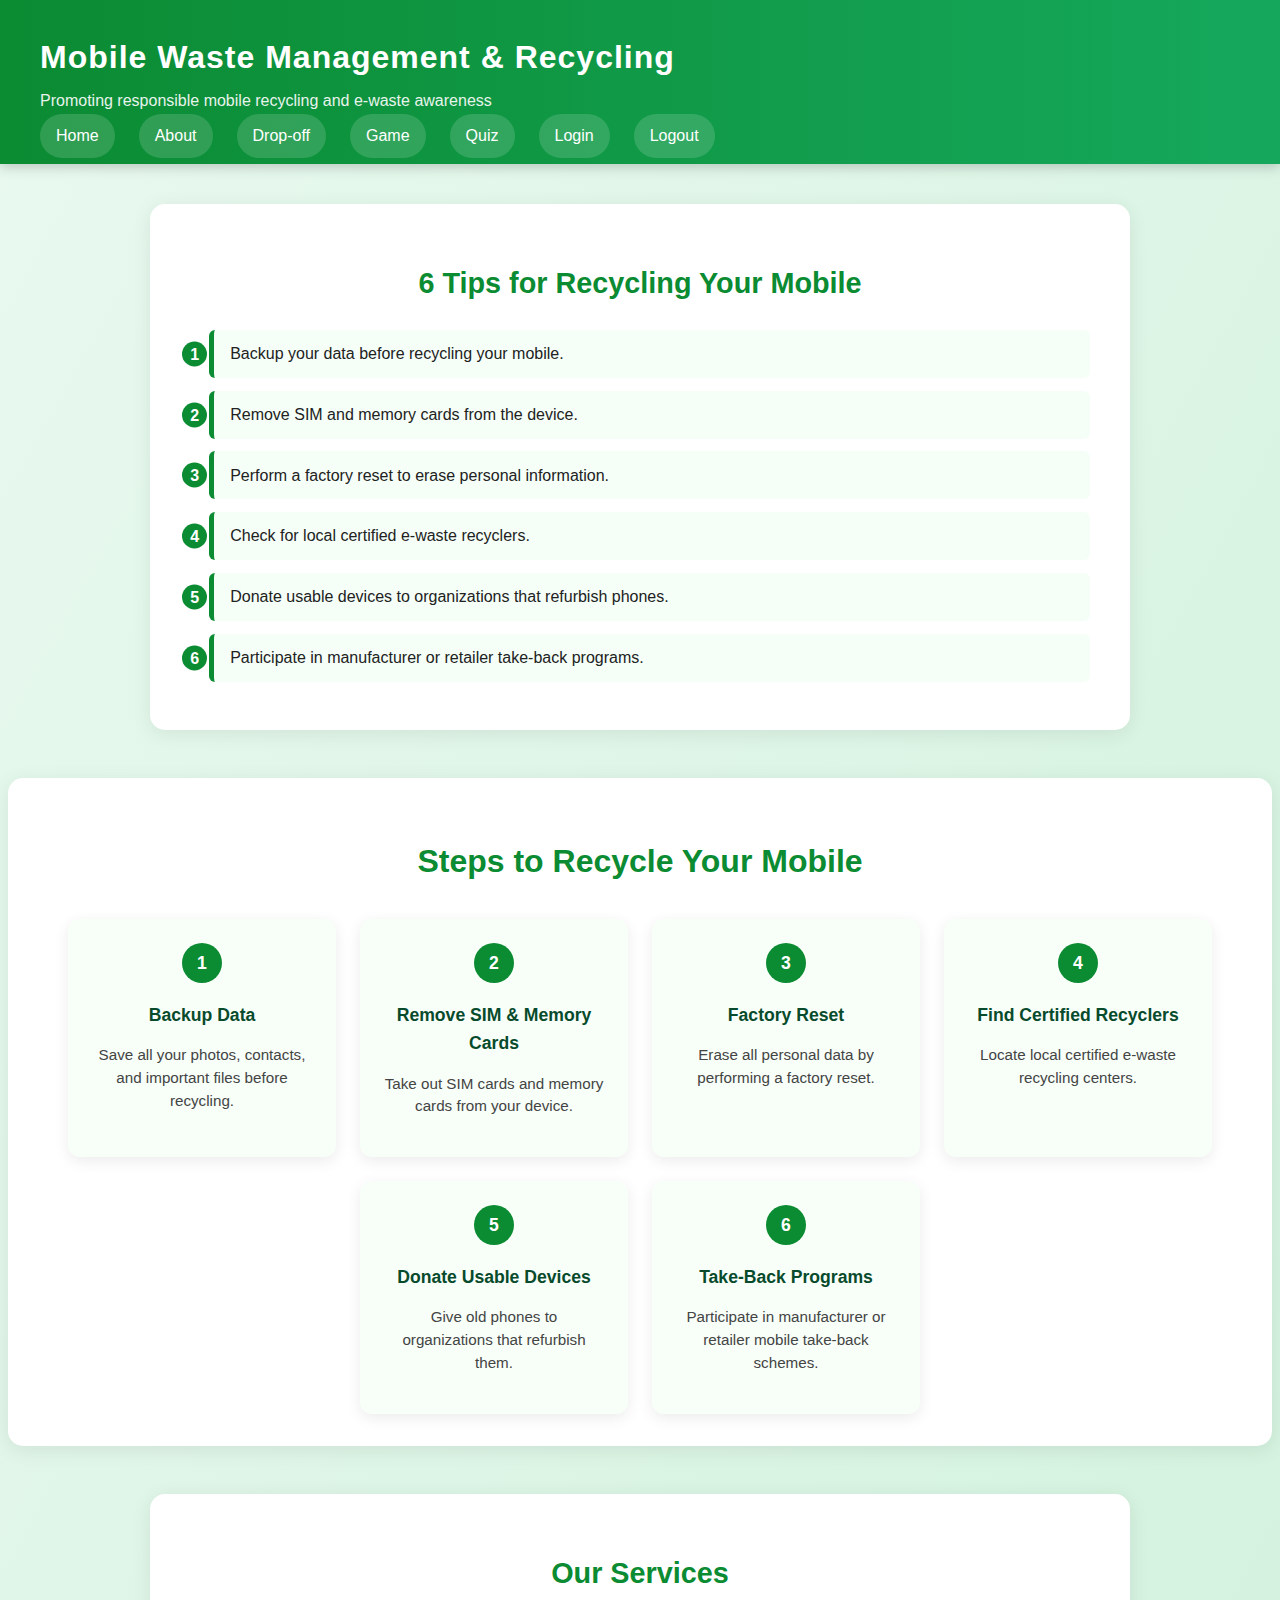
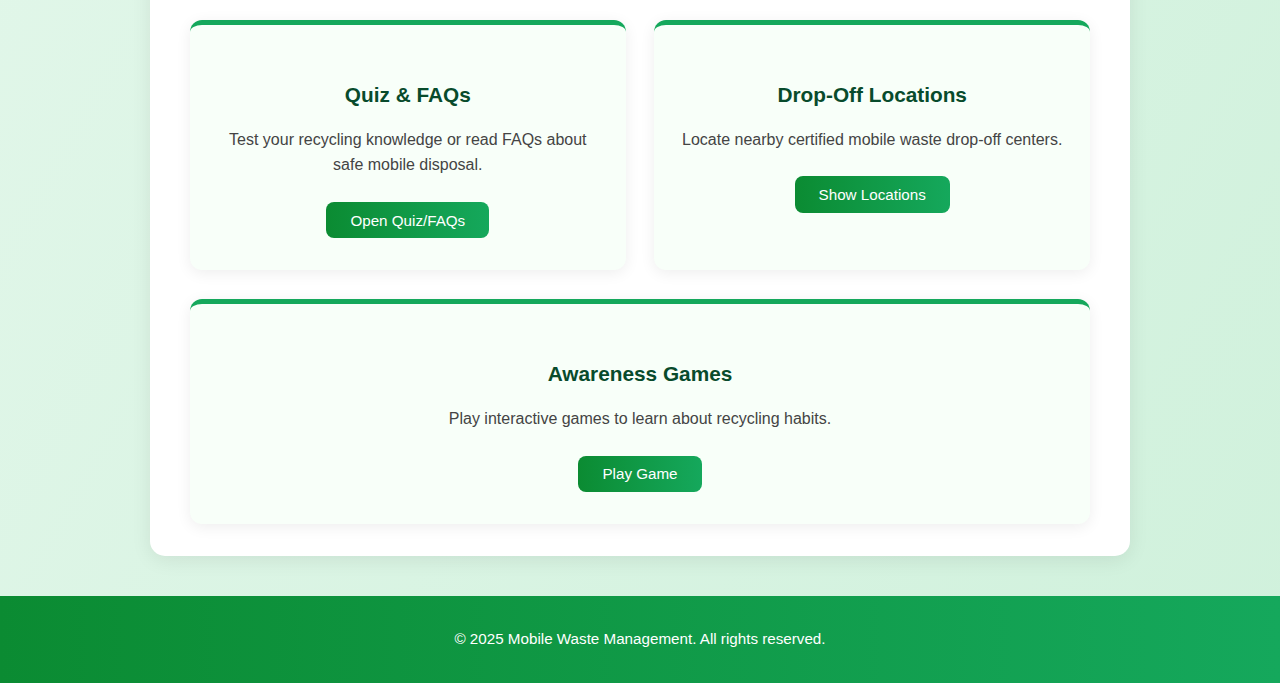
<file: code/index.html>
<!DOCTYPE html>
<html lang="en">
<head>
  <meta charset="UTF-8">
  <title>Mobile Waste Management</title>
  <link rel="stylesheet" href="style.css">
</head>
<body>
  <header>
    
  <div class="header-left">
    <h1>Mobile Waste Management & Recycling</h1>
    <p>Promoting responsible mobile recycling and e-waste awareness</p>
  </div>
  

  
  <nav class="header-right">
  <a href="index.html" class="nav-link">Home</a>
  <a href="about.html" class="nav-link">About</a>
  <a href="droppoff.html" class="nav-link">Drop-off</a>
  <a href="game.html" class="nav-link">Game</a>
  <a href="quiz.html" class="nav-link">Quiz</a>
  <a href="login.html" class="nav-link">Login</a>
  <a href="logout.html" class="nav-link">Logout</a>
   


  
</nav>

</header>

  
  <section id="tips">
    <h2>6 Tips for Recycling Your Mobile</h2>
    <ol>
      <li>Backup your data before recycling your mobile.</li>
      <li>Remove SIM and memory cards from the device.</li>
      <li>Perform a factory reset to erase personal information.</li>
      <li>Check for local certified e-waste recyclers.</li>
      <li>Donate usable devices to organizations that refurbish phones.</li>
      <li>Participate in manufacturer or retailer take-back programs.</li>
    </ol>
  </section>
  <!-- 🌿 Recycling Steps Section -->
<section id="recycling-steps">
  <h2>Steps to Recycle Your Mobile</h2>
  <div class="steps-container">
    <div class="step-card">
      <div class="step-number">1</div>
      <h3>Backup Data</h3>
      <p>Save all your photos, contacts, and important files before recycling.</p>
    </div>
    <div class="step-card">
      <div class="step-number">2</div>
      <h3>Remove SIM & Memory Cards</h3>
      <p>Take out SIM cards and memory cards from your device.</p>
    </div>
    <div class="step-card">
      <div class="step-number">3</div>
      <h3>Factory Reset</h3>
      <p>Erase all personal data by performing a factory reset.</p>
    </div>
    <div class="step-card">
      <div class="step-number">4</div>
      <h3>Find Certified Recyclers</h3>
      <p>Locate local certified e-waste recycling centers.</p>
    </div>
    <div class="step-card">
      <div class="step-number">5</div>
      <h3>Donate Usable Devices</h3>
      <p>Give old phones to organizations that refurbish them.</p>
    </div>
    <div class="step-card">
      <div class="step-number">6</div>
      <h3>Take-Back Programs</h3>
      <p>Participate in manufacturer or retailer mobile take-back schemes.</p>
    </div>
  </div>
</section>

<style>
/* 🌿 Recycling Steps Styles */
#recycling-steps {
  max-width: 1200px;
  margin: 3rem auto;
  padding: 2rem;
  text-align: center;
}

#recycling-steps h2 {
  color: #0b8b32;
  font-size: 2rem;
  margin-bottom: 2rem;
}

.steps-container {
  display: flex;
  flex-wrap: wrap;
  justify-content: center;
  gap: 1.5rem;
}

.step-card {
  background: #f8fff9;
  flex: 1 1 180px;
  min-width: 180px;
  max-width: 220px;
  border-radius: 12px;
  padding: 1.5rem;
  box-shadow: 0 4px 15px rgba(0,0,0,0.08);
  transition: transform 0.3s ease, box-shadow 0.3s ease;
}

.step-card:hover {
  transform: translateY(-6px);
  box-shadow: 0 6px 25px rgba(0,0,0,0.12);
}

.step-number {
  width: 40px;
  height: 40px;
  margin: 0 auto 1rem;
  background: #0b8b32;
  color: white;
  border-radius: 50%;
  display: flex;
  justify-content: center;
  align-items: center;
  font-weight: bold;
  font-size: 1.1rem;
}

.step-card h3 {
  color: #084b2c;
  margin-bottom: 0.5rem;
  font-size: 1.1rem;
}

.step-card p {
  color: #444;
  font-size: 0.95rem;
  line-height: 1.5;
}

/* 📱 Responsive */
@media (max-width: 900px) {
  .steps-container {
    flex-wrap: wrap;
    gap: 1rem;
  }
}

@media (max-width: 600px) {
  .steps-container {
    flex-direction: column;
    align-items: center;
  }
  .step-card {
    max-width: 90%;
  }
}
</style>

  
  <section id="services">
    <h2>Our Services</h2>
    <div class="service-grid">
      <div class="service-card">
        <h3>Quiz & FAQs</h3>
        <p>Test your recycling knowledge or read FAQs about safe mobile disposal.</p>
        <button onclick="window.location.href='#quiz'">Open Quiz/FAQs</button>
      </div>
      <div class="service-card">
        <h3>Drop-Off Locations</h3>
        <p>Locate nearby certified mobile waste drop-off centers.</p>
        <button onclick="window.location.href='#dropoff'">Show Locations</button>
      </div>
      <div class="service-card">
        <h3>Awareness Games</h3>
        <p>Play interactive games to learn about recycling habits.</p>
        <button onclick="window.location.href='game.html'">Play Game</button>
      </div>
    </div>
  </section>
  
  <section id="quiz" class="hidden">
    <h2>Quiz & FAQs</h2>
    
    <button onclick="window.location.href='quiz.html'">Open Quiz/FAQs</button>

  </section>
  <section id="dropoff" class="hidden">
    <h2>Drop-Off Locations</h2>
    <ul>
      <li>EcoMobile Center, Main Road</li>
      <li>Recyclers Hub, North Avenue</li>
      <li>Green Tech Plaza, Sector 21</li>
    </ul>
    <button onclick="document.getElementById('dropoff').classList.add('hidden')">Close</button>
  </section>
  <section id="games" class="hidden">
    <h2>Awareness Games</h2>
    <p>Catch the Recyclables and sort your e-waste correctly!</p>
    <button onclick="document.getElementById('games').classList.add('hidden')">Close</button>
  </section>

  <footer>
    <p>&copy; 2025 Mobile Waste Management. All rights reserved.</p>
  </footer>
  
  <script>
    document.querySelectorAll('.service-card button').forEach(btn => {
      btn.addEventListener('click', function() {
        document.querySelectorAll('section.hidden').forEach(s => s.classList.add('hidden'));
        const target = this.getAttribute('onclick').match(/#(.*)'/)[1];
        document.getElementById(target).classList.remove('hidden');
      });
    });
  </script>
</body>
</html>
</file>
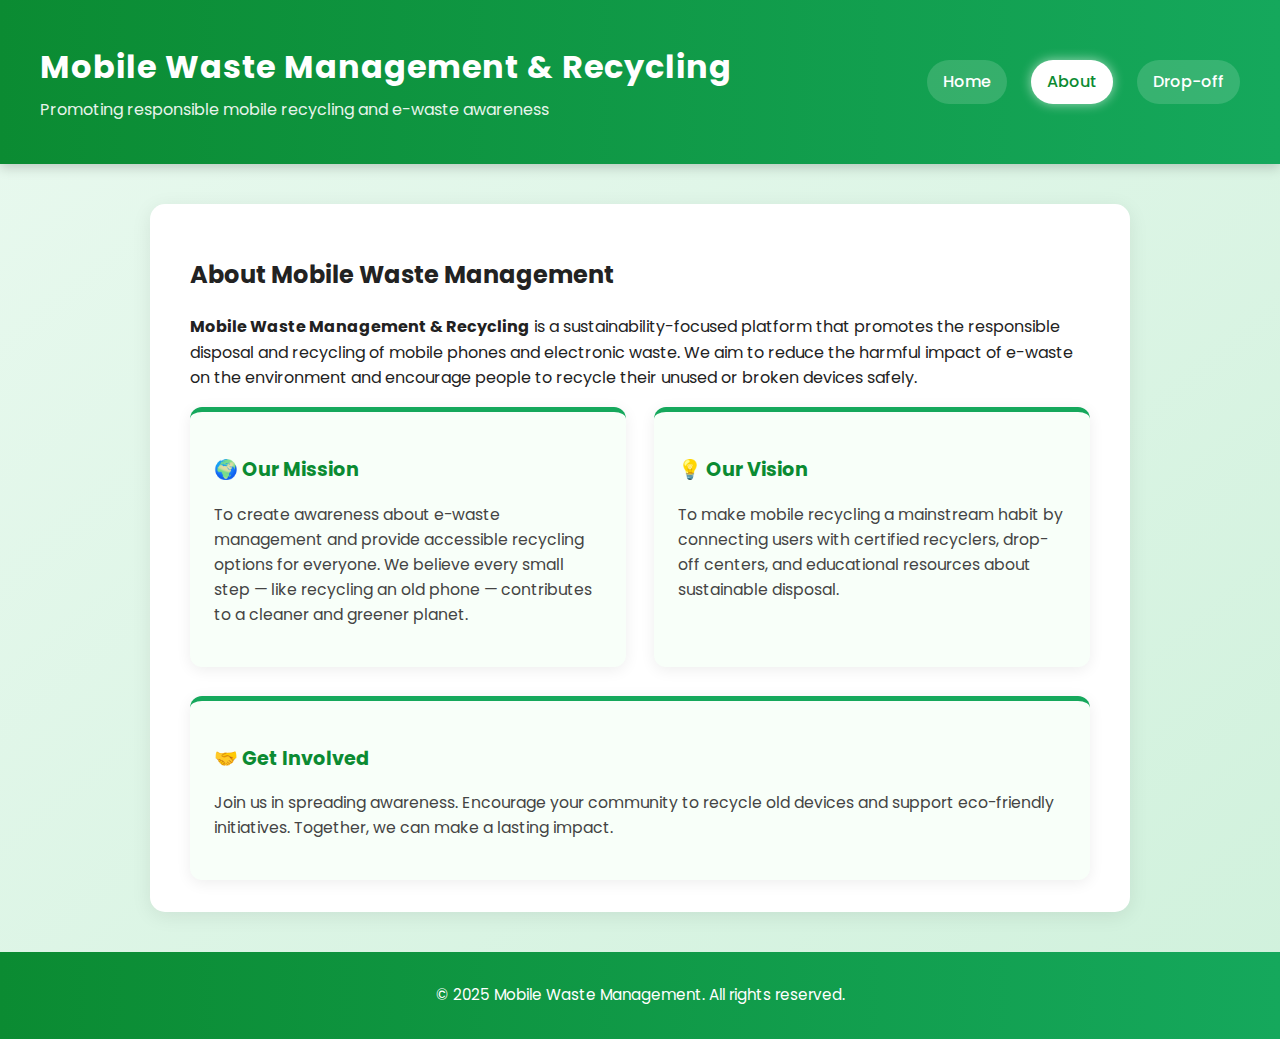
<file: code/about.html>
<!DOCTYPE html>
<html lang="en">
<head>
  <meta charset="UTF-8">
  <title>About | Mobile Waste Management</title>
  <link rel="stylesheet" href="style.css">

  <!-- Optional Google Font for better design -->
  <link href="https://fonts.googleapis.com/css2?family=Poppins:wght@400;500;600&display=swap" rel="stylesheet">
</head>

<body>
  <!-- 🌿 Header -->
  <header>
    <div class="header-left">
      <h1>Mobile Waste Management & Recycling</h1>
      <p>Promoting responsible mobile recycling and e-waste awareness</p>
    </div>

    <nav class="header-right">
      <a href="index.html">Home</a>
      <a href="about.html" class="active">About</a>
      <a href="dropoff.html">Drop-off</a>
    </nav>
  </header>

  <!-- 🌱 About Section -->
  <section id="about">
    <h2>About Mobile Waste Management</h2>
    <p>
      <strong>Mobile Waste Management & Recycling</strong> is a sustainability-focused platform that promotes the
      responsible disposal and recycling of mobile phones and electronic waste. We aim to reduce the harmful impact of
      e-waste on the environment and encourage people to recycle their unused or broken devices safely.
    </p>

    <div class="about-grid">
      <div class="about-card">
        <h3>🌍 Our Mission</h3>
        <p>
          To create awareness about e-waste management and provide accessible recycling options for everyone.  
          We believe every small step — like recycling an old phone — contributes to a cleaner and greener planet.
        </p>
      </div>

      <div class="about-card">
        <h3>💡 Our Vision</h3>
        <p>
          To make mobile recycling a mainstream habit by connecting users with certified recyclers, drop-off centers, 
          and educational resources about sustainable disposal.
        </p>
      </div>

      <div class="about-card">
        <h3>🤝 Get Involved</h3>
        <p>
          Join us in spreading awareness. Encourage your community to recycle old devices and support eco-friendly initiatives.
          Together, we can make a lasting impact.
        </p>
      </div>
    </div>
  </section>

  <!-- 🌿 Footer -->
  <footer>
    <p>&copy; 2025 Mobile Waste Management. All rights reserved.</p>
  </footer>
</body>
</html>
</file>
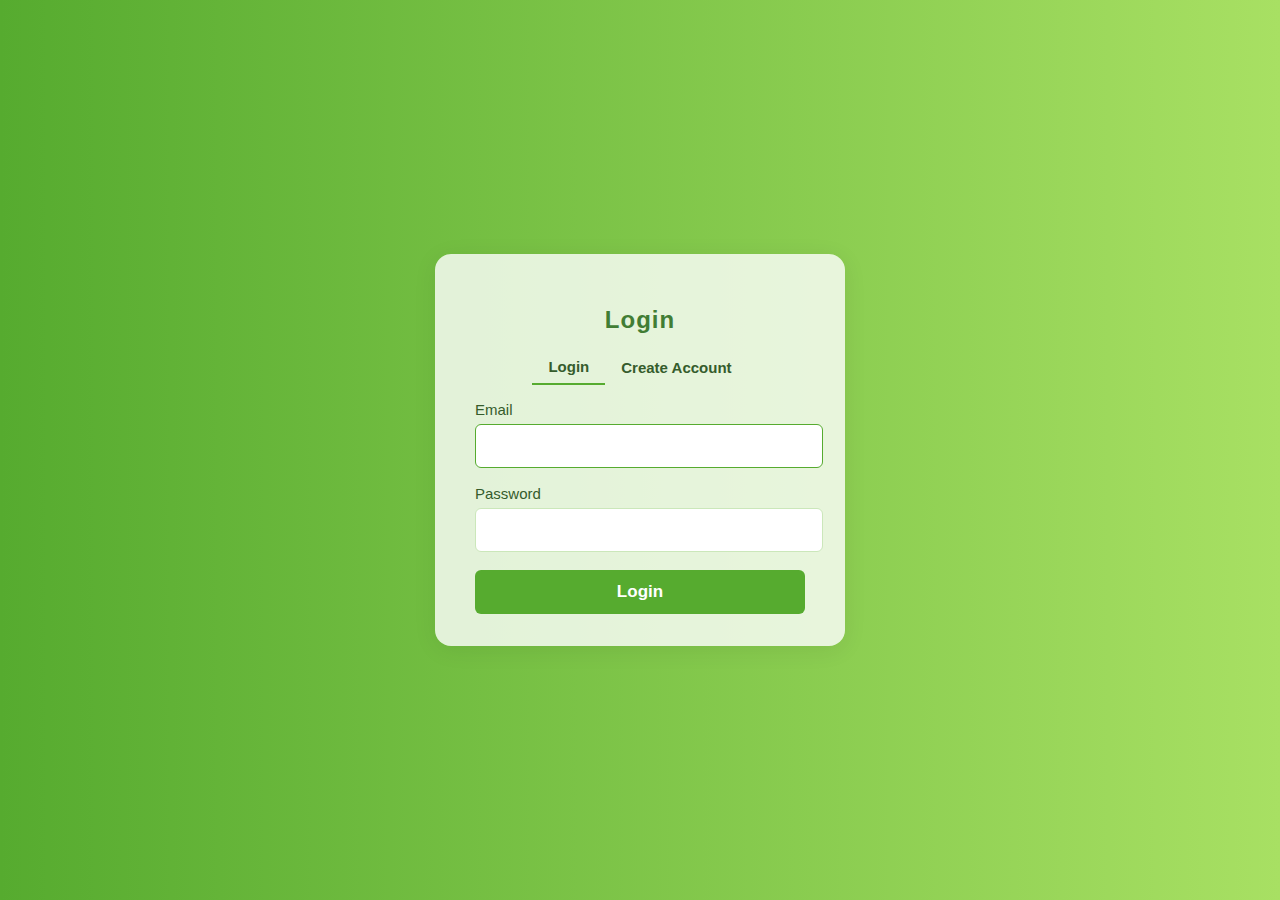
<file: code/login.html>
<!DOCTYPE html>
<html lang="en">
<head>
<meta charset="UTF-8">
<meta name="viewport" content="width=device-width, initial-scale=1.0">
<title>Login | Mobile Waste Management</title>
<style>
body {
    background: linear-gradient(to right, #56ab2f, #a8e063);
    font-family: 'Segoe UI', Tahoma, Geneva, Verdana, sans-serif;
    display: flex;
    justify-content: center;
    align-items: center;
    min-height: 100vh;
    margin: 0;
}
.login-container {
    background: #ffffffcc;
    border-radius: 16px;
    box-shadow: 0 4px 24px 0 rgba(0,0,0,0.07);
    padding: 2rem 2.5rem;
    max-width: 330px;
    width: 90%;
}
.login-container h2 {
    text-align: center;
    color: #417d34;
    margin-bottom: 1rem;
    letter-spacing: 1px;
}
.toggle-btns {
    display: flex;
    justify-content: center;
    margin-bottom: 1rem;
}
.toggle-btns button {
    border: none;
    background: transparent;
    font-weight: bold;
    padding: 0.5rem 1rem;
    cursor: pointer;
    color: #355c2c;
    font-size: 15px;
}
.toggle-btns button.active {
    border-bottom: 2px solid #56ab2f;
}
.input-group {
    margin-bottom: 1.1rem;
}
.input-group label {
    display: block;
    color: #355c2c;
    margin-bottom: 0.35rem;
    font-size: 15px;
}
.input-group input {
    width: 100%;
    padding: 0.75rem 0.5rem;
    border: 1px solid #cbe7ba;
    border-radius: 6px;
    font-size: 16px;
    outline: none;
    transition: border 0.2s;
}
.input-group input:focus {
    border: 1.5px solid #56ab2f;
}
.login-btn {
    width: 100%;
    padding: 0.75rem 0;
    background: #56ab2f;
    color: #fff;
    border: none;
    border-radius: 6px;
    font-weight: bold;
    font-size: 17px;
    cursor: pointer;
    transition: background 0.25s;
}
.login-btn:hover {
    background: #417d34;
}
.forgot-link {
    display: block;
    text-align: right;
    margin-top: 0.65rem;
    color: #355c2c;
    text-decoration: none;
    font-size: 13px;
    transition: color 0.2s;
}
.forgot-link:hover {
    color: #56ab2f;
}
#error-msg {
    color: red;
    text-align: center;
    margin-bottom: 0.5rem;
    display: none;
}
@media (max-width: 400px) {
    .login-container {
        padding: 1.3rem 1rem;
    }
}
</style>
</head>
<body>
<div class="login-container">
    <h2 id="form-title">Login</h2>

    <div class="toggle-btns">
        <button id="login-btn" class="active">Login</button>
        <button id="signup-btn">Create Account</button>
    </div>

    <div id="error-msg">Invalid credentials!</div>

    <form id="auth-form">
        <div class="input-group">
            <label for="email">Email</label>
            <input type="email" id="email" name="email" required autofocus>
        </div>
        <div class="input-group">
            <label for="password">Password</label>
            <input type="password" id="password" name="password" required>
        </div>
        <button class="login-btn" type="submit" id="submit-btn">Login</button>
    </form>
</div>

<script>
// Toggle between login and signup
const loginBtn = document.getElementById('login-btn');
const signupBtn = document.getElementById('signup-btn');
const formTitle = document.getElementById('form-title');
const submitBtn = document.getElementById('submit-btn');
const errorMsg = document.getElementById('error-msg');

let mode = 'login'; // default

loginBtn.addEventListener('click', () => {
    mode = 'login';
    loginBtn.classList.add('active');
    signupBtn.classList.remove('active');
    formTitle.textContent = 'Login';
    submitBtn.textContent = 'Login';
    errorMsg.style.display = 'none';
});

signupBtn.addEventListener('click', () => {
    mode = 'signup';
    signupBtn.classList.add('active');
    loginBtn.classList.remove('active');
    formTitle.textContent = 'Create Account';
    submitBtn.textContent = 'Sign Up';
    errorMsg.style.display = 'none';
});

// Handle form submit
document.getElementById('auth-form').addEventListener('submit', (e) => {
    e.preventDefault();
    const email = document.getElementById('email').value.trim();
    const password = document.getElementById('password').value;

    if (mode === 'signup') {
        // Save credentials to localStorage
        localStorage.setItem('userEmail', email);
        localStorage.setItem('userPassword', password);
        alert('Account created successfully! Please login.');
        loginBtn.click();
    } else {
        // Login check
        const savedEmail = localStorage.getItem('userEmail');
        const savedPassword = localStorage.getItem('userPassword');

        if (email === savedEmail && password === savedPassword) {
            // Save login session
            localStorage.setItem('loggedInUser', email);
            // Redirect to home
            window.location.href = 'index.html';
        } else {
            errorMsg.style.display = 'block';
        }
    }
});

</script>
</body>
</html>
</file>
<file: code/style.css>
/* 🌿 Global Styles */
body {
  font-family: 'Poppins', Arial, sans-serif;
  background: linear-gradient(to bottom right, #e9f9ef, #d0f1dc);
  margin: 0;
  padding: 0;
  color: #222;
  line-height: 1.6;
}

/* 🌳 Header */
header {
  height: 100px; /* or try 120px */
  display: flex;
  justify-content: space-between;
  align-items: center;
  background: linear-gradient(90deg, #0b8b32, #15a85c);
  color: white;
  padding: 0 2.5rem; /* horizontal padding only */
  box-shadow: 0 3px 12px rgba(0, 0, 0, 0.2);
}



h1 {
  margin-bottom: 0.4rem;
  font-size: 2.2rem;
  letter-spacing: 1px;
}

header p {
  font-size: 1.1rem;
  opacity: 0.9;
}

/* 📘 Section Base */
section {
  margin: 2.5rem auto;
  max-width: 900px;
  background: #fff;
  padding: 2rem 2.5rem;
  border-radius: 15px;
  box-shadow: 0 4px 20px rgba(0,0,0,0.08);
  transition: transform 0.3s ease, box-shadow 0.3s ease;
}
section:hover {
  transform: translateY(-4px);
  box-shadow: 0 8px 25px rgba(0,0,0,0.12);
}

/* 🌱 Tips Section */
#tips h2 {
  text-align: center;
  color: #0b8b32;
  font-size: 1.8rem;
  margin-bottom: 1.5rem;
}

#tips ol {
  padding-left: 1.2rem;
  counter-reset: tip;
}

#tips li {
  margin: 0.8rem 0;
  padding: 0.7rem 1rem;
  background: #f5fff8;
  border-left: 5px solid #0b8b32;
  border-radius: 6px;
  list-style: none;
  counter-increment: tip;
  position: relative;
  transition: all 0.2s ease-in-out;
}

#tips li::before {
  content: counter(tip);
  position: absolute;
  left: -2rem;
  top: 50%;
  transform: translateY(-50%);
  background: #0b8b32;
  color: #fff;
  width: 25px;
  height: 25px;
  text-align: center;
  border-radius: 50%;
  line-height: 25px;
  font-weight: bold;
}

#tips li:hover {
  background: #e2f9eb;
  transform: translateX(5px);
}

/* 🧩 Services Section */
#services h2 {
  text-align: center;
  color: #0b8b32;
  font-size: 1.8rem;
  margin-bottom: 1.5rem;
}

.service-grid {
  display: flex;
  flex-wrap: wrap;
  justify-content: center;
  gap: 1.8rem;
}

.service-card {
  flex: 1 1 260px;
  background: #f8fff9;
  padding: 2rem 1.5rem;
  border-radius: 12px;
  box-shadow: 0 3px 15px rgba(0, 0, 0, 0.07);
  text-align: center;
  transition: all 0.3s ease;
  border-top: 5px solid #15a85c;
}

.service-card:hover {
  transform: translateY(-6px);
  box-shadow: 0 6px 25px rgba(0, 0, 0, 0.1);
}

.service-card h3 {
  color: #084b2c;
  margin-bottom: 0.5rem;
  font-size: 1.3rem;
}

.service-card p {
  font-size: 1rem;
  color: #444;
  margin-bottom: 1rem;
}

.service-card button {
  margin-top: 0.5rem;
  padding: 0.6rem 1.5rem;
  background: linear-gradient(90deg, #0b8b32, #15a85c);
  color: #fff;
  border: none;
  border-radius: 8px;
  cursor: pointer;
  font-size: 0.95rem;
  transition: background 0.3s ease, transform 0.2s ease;
}

.service-card button:hover {
  background: linear-gradient(90deg, #087a2d, #0b8b32);
  transform: scale(1.05);
}

/* 🌾 Hidden Sections */
.hidden {
  display: none;
}

/* 🌍 Footer */
footer {
  text-align: center;
  background: linear-gradient(90deg, #0b8b32, #15a85c);
  color: #fff;
  padding: 1rem 0;
  font-size: 0.95rem;
  margin-top: 2rem;
}

/* 📱 Responsive */
@media (max-width: 750px) {
  .service-grid {
    flex-direction: column;
    gap: 1.5rem;
  }
  section {
    padding: 1.5rem;
  }
  h1 {
    font-size: 1.8rem;
  }
}
/* 🌿 Header container */
header {
  display: flex;
  justify-content: space-between;   /* Left title + Right nav */
  align-items: center;
  background: linear-gradient(90deg, #0b8b32, #15a85c);
  color: white;
  padding: 1.2rem 2rem;
  box-shadow: 0 3px 12px rgba(0, 0, 0, 0.2);
  flex-wrap: wrap; /* helps on smaller screens */
}

/* 🏷️ Title and tagline (left) */
.header-left h1 {
  margin: 0;
  font-size: 1.8rem;
  letter-spacing: 1px;
}
.header-left p {
  margin: 0.3rem 0 0;
  font-size: 1rem;
  opacity: 0.9;
}

/* 🌐 Navigation (right side) */
.header-right {
  display: flex;
  gap: 1.5rem;
  justify-content: flex-end;
  align-items: center;
}

/* 🌈 Navigation Links */
.header-right a {
  position: relative;
  text-decoration: none;
  color: white;
  font-weight: 500;
  font-size: 1rem;
  padding: 0.6rem 1rem;
  border-radius: 30px;
  background: rgba(255, 255, 255, 0.15);
  transition: all 0.3s ease;
  overflow: hidden;
}

/* ✨ Hover Effects */
.header-right a:hover {
  background: white;
  color: #0b8b32;
  box-shadow: 0 0 12px rgba(255, 255, 255, 0.6);
  transform: translateY(-3px);
}

/* 🌟 Optional glowing underline (animated) */
.header-right a::after {
  content: '';
  position: absolute;
  bottom: 6px;
  left: 50%;
  transform: translateX(-50%);
  width: 0;
  height: 2px;
  background: white;
  transition: width 0.3s ease;
}
.header-right a:hover::after {
  width: 60%;
}

/* 📱 Responsive behavior */
@media (max-width: 750px) {
  header {
    flex-direction: column;
    text-align: center;
  }
  .header-right {
    margin-top: 1rem;
  }
}
/* 🌿 Global Styles */
body {
  font-family: 'Poppins', Arial, sans-serif;
  background: linear-gradient(to bottom right, #e9f9ef, #d0f1dc);
  margin: 0;
  padding: 0;
  color: #222;
  line-height: 1.6;
}

/* 🌳 Header */
header {
  display: flex;
  justify-content: space-between;
  align-items: center;
  background: linear-gradient(90deg, #0b8b32, #15a85c);
  color: white;
  padding: 2rem 2.5rem;  /* increased height */
  flex-wrap: wrap;
  box-shadow: 0 3px 12px rgba(0,0,0,0.2);
}

/* Left side of header */
.header-left h1 {
  margin: 0;
  font-size: 2rem;
}

.header-left p {
  margin: 0.3rem 0 0;
  font-size: 1rem;
  opacity: 0.9;
}

/* Right side navigation */
.header-right {
  display: flex;
  gap: 1.5rem;
  justify-content: flex-end;
  align-items: center;
}

.header-right a {
  position: relative;
  text-decoration: none;
  color: white;
  font-weight: 500;
  font-size: 1rem;
  padding: 0.6rem 1rem;
  border-radius: 30px;
  background: rgba(255, 255, 255, 0.15);
  transition: all 0.3s ease;
  overflow: hidden;
}

.header-right a:hover {
  background: white;
  color: #0b8b32;
  box-shadow: 0 0 12px rgba(255, 255, 255, 0.6);
  transform: translateY(-3px);
}

.header-right a.active {
  background: white;
  color: #0b8b32;
  box-shadow: 0 0 12px rgba(255, 255, 255, 0.6);
}

/* 🌱 About Section */
about {
  text-align: center;
  margin: 2.5rem auto;
  max-width: 900px;
  padding: 2rem;
}

about h2 {
  color: #0b8b32;
  font-size: 2rem;
  margin-bottom: 1.5rem;
}

about p {
  font-size: 1.05rem;
  color: #333;
  max-width: 850px;
  margin: 0 auto 2rem;
  line-height: 1.7;
}

/* 📘 About Cards Grid */
.about-grid {
  display: flex;
  flex-wrap: wrap;
  justify-content: center;
  gap: 1.8rem;
}

.about-card {
  flex: 1 1 260px;
  background: #f8fff9;
  border-top: 5px solid #15a85c;
  border-radius: 12px;
  padding: 1.5rem;
  box-shadow: 0 3px 15px rgba(0, 0, 0, 0.07);
  transition: all 0.3s ease;
}

.about-card:hover {
  transform: translateY(-5px);
  box-shadow: 0 6px 25px rgba(0, 0, 0, 0.1);
}

.about-card h3 {
  color: #0b8b32;
  margin-bottom: 0.7rem;
  font-size: 1.2rem;
}

.about-card p {
  color: #444;
  font-size: 0.98rem;
  line-height: 1.6;
}
/* Login / Logout Buttons */
#login-btn {
    background: #007bff;
    color: white;
    border: none;
    border-radius: 25px;
    padding: 0.45rem 1.2rem;
    cursor: pointer;
    font-weight: 500;
    font-size: 0.95rem;
    transition: background 0.3s, transform 0.2s;
    margin-left: 0.5rem;
}

#login-btn:hover {
    background: #0056b3;
    transform: translateY(-2px);
}
</file>
